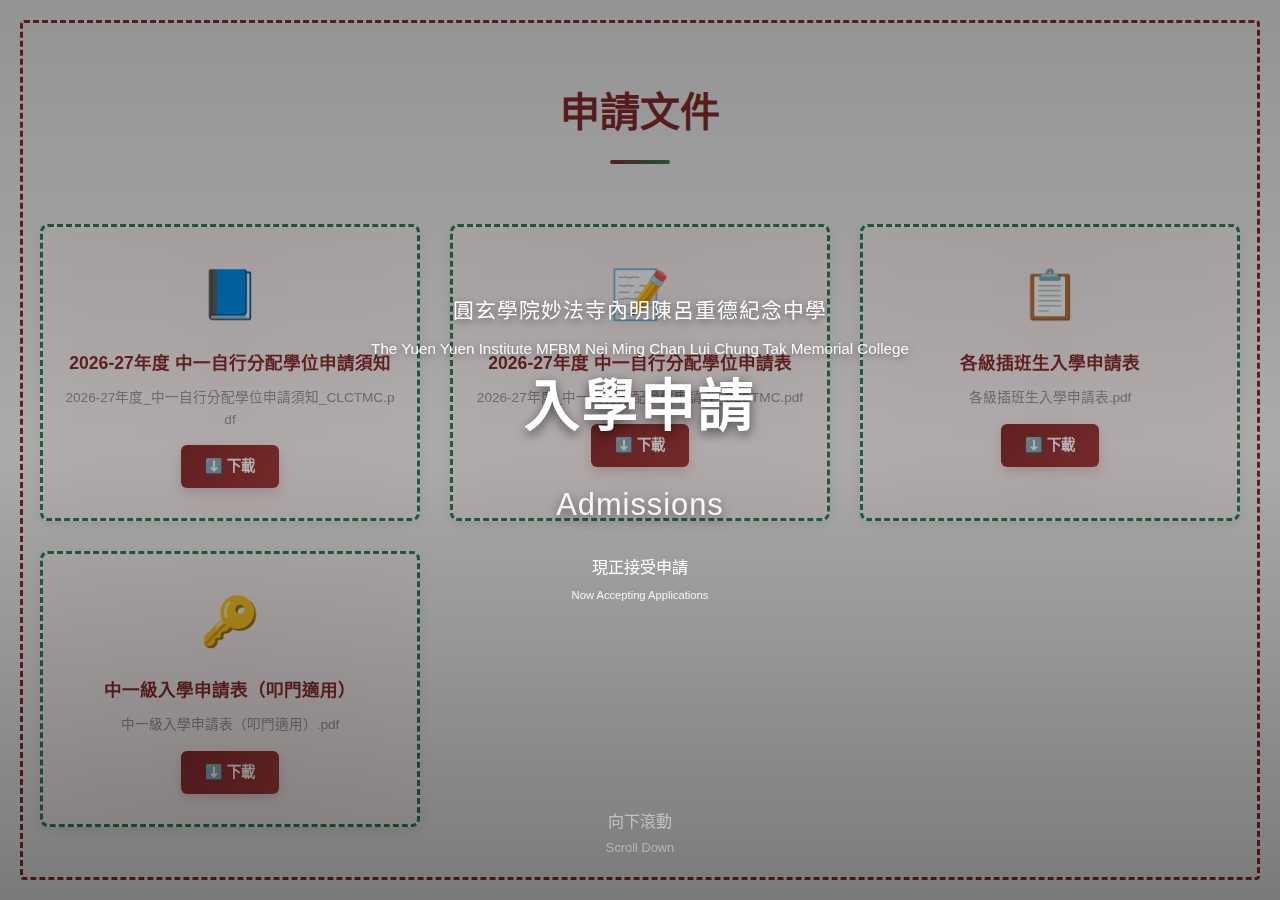
<file: index.html>
<!DOCTYPE html>
<html lang="zh-TW">
<head>
    <meta charset="UTF-8">
    <meta name="viewport" content="width=device-width, initial-scale=1.0, maximum-scale=1.0, user-scalable=no">
    <title>入學申請 - 圓玄學院妙法寺內明陳呂重德紀念中學</title>
    <style>
        /* ============================================
           配置區 - 管理員在此修改
           ============================================ */
        :root {
            /* 影片配置 */
            --video-type: 'youtube'; /* 改為 'local' 使用本地 MP4 */
            --youtube-id: 'g1iS7v_XPu0'; /* 只留 YouTube 影片 ID（無完整 URL） */
            --local-video-path: '學校介紹影片幻燈片.mp4'; /* 本地影片路徑（放同目錄） */
            
            /* 品牌顏色 */
            --primary-red: #8B2E2E;
            --primary-green: #2D8659;
            --accent-pink: #E8A3A3;
            --text-dark: #333;
            --text-light: #fff;
            --bg-light: #f5f5f5;
        }

        /* ============================================
           全域樣式（保持原樣）
           ============================================ */
        * {
            margin: 0;
            padding: 0;
            box-sizing: border-box;
        }

        html {
            scroll-behavior: smooth;
        }

        body {
            font-family: -apple-system, BlinkMacSystemFont, 'Segoe UI', 'Microsoft YaHei', sans-serif;
            color: var(--text-dark);
            background-color: var(--bg-light);
            line-height: 1.6;
            overflow-x: hidden;
        }

        /* ============================================
           首屏 - 全螢幕背景影片區（保持原樣）
           ============================================ */
        .hero-section {
            position: relative;
            width: 100%;
            height: 100vh;
            overflow: hidden;
            background-color: #000;
            animation: fadeIn 0.8s ease-out;
        }

        /* 影片容器 */
        .video-container {
            position: absolute;
            top: 0;
            left: 0;
            width: 100%;
            height: 100%;
            z-index: 1;
        }

        .video-container video,
        .video-container iframe {
            position:absolute;
            top:50%; left:50%;
            width:100vw;
            height:100vh;
            min-width:177.78vh;     /* 16:9 比例關鍵 */
            min-height:56.25vw;         /* 16:9 比例關鍵 */
            transform:translate(-50%,-50%);
            pointer-events:none;
        }

        /* 虛線邊框 */
        .video-container::before {
            content: '';
            position: absolute;
            top: 20px;
            left: 20px;
            right: 20px;
            bottom: 20px;
            border: 3px dashed var(--primary-red);
            z-index: 2;
            pointer-events: none;
            border-radius: 4px;
        }

        /* 半透明覆蓋層 */
        .video-overlay {
            position: absolute;
            top: 0;
            left: 0;
            width: 100%;
            height: 100%;
            background: linear-gradient(180deg, rgba(0,0,0,0.4) 0%, rgba(0,0,0,0.3) 50%, rgba(0,0,0,0.5) 100%);
            z-index: 2;
        }

        /* 內容層 */
        .hero-content {
            position: absolute;
            top: 0;
            left: 0;
            width: 100%;
            height: 100%;
            display: flex;
            flex-direction: column;
            justify-content: center;
            align-items: center;
            text-align: center;
            z-index: 3;
            color: var(--text-light);
            animation: slideUp 0.8s ease-out 0.2s both;
        }

        .hero-content-modern .subtitle {
            font-size: 1.4rem;
            font-weight: 300;
            opacity: 0.95;
            animation: fadeUp 1.2s ease-out 0.3s both;
        }

        .scroll-hint {
            position: absolute;
            bottom: 40px;
            left: 50%;
            transform: translateX(-50%);
            color: rgba(255,255,255,0.5);
            animation: bounce 2s infinite;
        }

        .hero-content h1 {
            font-size: 3.5rem;
            font-weight: 700;
            margin-bottom: 15px;
            text-shadow: 0 4px 12px rgba(0, 0, 0, 0.6);
            letter-spacing: 2px;
        }

        .hero-content .school-name {
            font-size: 1.3rem;
            font-weight: 500;
            margin-bottom: 10px;
            text-shadow: 0 2px 8px rgba(0, 0, 0, 0.5);
            letter-spacing: 1px;
        }

        .hero-content .school-name-en {
            font-size: 0.95rem;
            font-weight: 400;
            opacity: 0.95;
            text-shadow: 0 2px 8px rgba(0, 0, 0, 0.5);
        }

        /* ============================================
           動畫（保持原樣）
           ============================================ */
        @keyframes fadeIn {
            from { opacity: 0; }
            to { opacity: 1; }
        }

        @keyframes slideUp {
            from { opacity: 0; transform: translateY(30px); }
            to { opacity: 1; transform: translateY(0); }
        }

        @keyframes slideInCard {
            from { opacity: 0; transform: translateY(20px); }
            to { opacity: 1; transform: translateY(0); }
        }

        @keyframes float {
            0%, 100% { transform: translateY(0px); }
            50% { transform: translateY(-8px); }
        }

        /* ============================================
           PDF 文件區（保持原樣）
           ============================================ */
        .documents-section {
            width: 100%;
            padding: 80px 40px;
            background-color: var(--bg-light);
            animation: fadeIn 0.8s ease-out 0.4s both;
        }

        .documents-container {
            max-width: 1200px;
            margin: 0 auto;
        }

        .section-title {
            font-size: 2.5rem;
            font-weight: 700;
            color: var(--primary-red);
            margin-bottom: 60px;
            text-align: center;
            position: relative;
            padding-bottom: 20px;
        }

        .section-title::after {
            content: '';
            position: absolute;
            bottom: 0;
            left: 50%;
            transform: translateX(-50%);
            width: 60px;
            height: 4px;
            background: linear-gradient(90deg, var(--primary-red), var(--primary-green));
            border-radius: 2px;
        }

        .pdf-grid {
            display: grid;
            grid-template-columns: repeat(auto-fit, minmax(280px, 1fr));
            gap: 30px;
            margin-bottom: 40px;
        }

        .pdf-card {
            background: white;
            border: 3px dashed var(--primary-green);
            border-radius: 8px;
            padding: 30px 20px;
            text-align: center;
            cursor: pointer;
            transition: all 0.4s cubic-bezier(0.34, 1.56, 0.64, 1);
            box-shadow: 0 4px 12px rgba(0, 0, 0, 0.08);
            animation: slideInCard 0.6s ease-out both;
            position: relative;
            overflow: hidden;
        }

        .pdf-card:nth-child(1) { animation-delay: 0.5s; }
        .pdf-card:nth-child(2) { animation-delay: 0.55s; }
        .pdf-card:nth-child(3) { animation-delay: 0.6s; }
        .pdf-card:nth-child(4) { animation-delay: 0.65s; }
        .pdf-card:nth-child(5) { animation-delay: 0.7s; }
        .pdf-card:nth-child(6) { animation-delay: 0.75s; }
        .pdf-card:nth-child(7) { animation-delay: 0.8s; }

        .pdf-card::before {
            content: '';
            position: absolute;
            top: -50%;
            left: -50%;
            width: 200%;
            height: 200%;
            background: linear-gradient(45deg, transparent, rgba(232, 163, 163, 0.15), transparent);
            transform: rotate(45deg);
            animation: shimmer 3s infinite;
        }

        @keyframes shimmer {
            0% { transform: translateX(-100%) translateY(-100%) rotate(45deg); }
            100% { transform: translateX(100%) translateY(100%) rotate(45deg); }
        }

        .pdf-card:hover {
            border-color: var(--primary-red);
            transform: translateY(-12px);
            box-shadow: 0 12px 28px rgba(139, 46, 46, 0.15);
        }

        .pdf-icon {
            font-size: 3rem;
            margin-bottom: 15px;
            position: relative;
            z-index: 1;
            animation: float 3s ease-in-out infinite;
        }

        .pdf-card:nth-child(2) .pdf-icon { animation-delay: 0.2s; }
        .pdf-card:nth-child(3) .pdf-icon { animation-delay: 0.4s; }
        .pdf-card:nth-child(4) .pdf-icon { animation-delay: 0.6s; }
        .pdf-card:nth-child(5) .pdf-icon { animation-delay: 0.8s; }
        .pdf-card:nth-child(6) .pdf-icon { animation-delay: 1s; }
        .pdf-card:nth-child(7) .pdf-icon { animation-delay: 1.2s; }

        .pdf-name {
            font-size: 1.1rem;
            font-weight: 700;
            color: var(--primary-red);
            margin-bottom: 10px;
            position: relative;
            z-index: 1;
        }

        .pdf-filename {
            font-size: 0.85rem;
            color: #999;
            margin-bottom: 15px;
            position: relative;
            z-index: 1;
            word-break: break-all;
            min-height: 20px;
        }

        .download-btn {
            padding: 10px 24px;
            background: linear-gradient(135deg, var(--primary-red) 0%, #A83C3C 100%);
            color: white;
            border: none;
            border-radius: 6px;
            font-weight: 700;
            font-size: 0.9rem;
            cursor: pointer;
            transition: all 0.3s ease;
            position: relative;
            z-index: 1;
            box-shadow: 0 4px 12px rgba(139, 46, 46, 0.2);
            text-decoration: none;
            display: inline-block;
        }

        .download-btn:hover {
            transform: translateY(-2px);
            box-shadow: 0 6px 16px rgba(139, 46, 46, 0.3);
            background: linear-gradient(135deg, #A83C3C 0%, var(--primary-red) 100%);
        }

        .download-btn:active {
            transform: translateY(0);
        }

        /* ============================================
           頁腳（保持原樣）
           ============================================ */
        footer {
            background: linear-gradient(90deg, var(--primary-red) 0%, #A83C3C 100%);
            color: white;
            text-align: center;
            padding: 40px 20px;
            border-top: 4px solid var(--primary-green);
        }

        footer p {
            margin: 8px 0;
            font-size: 0.95rem;
        }

        footer .school-name-footer {
            font-weight: 700;
            font-size: 1.1rem;
            margin-bottom: 5px;
        }

        footer .school-name-en-footer {
            font-size: 0.85rem;
            opacity: 0.95;
            margin-bottom: 10px;
        }

        footer .copyright {
            font-size: 0.8rem;
            opacity: 0.85;
            margin-top: 15px;
            padding-top: 15px;
            border-top: 1px solid rgba(255, 255, 255, 0.2);
        }

        /* ============================================
           響應式設計（保持原樣）
           ============================================ */
        @media (max-width: 1023px) {
            .hero-section { height: 80vh; }
            .hero-content h1 { font-size: 2.5rem; }
            .hero-content .school-name { font-size: 1.1rem; }
            .section-title { font-size: 2rem; }
            .documents-section { padding: 60px 30px; }
            .pdf-grid { gap: 25px; }
        }

        @media (max-width: 767px) {
            .hero-section { height: 60vh; }
            .hero-content h1 { font-size: 1.8rem; }
            .hero-content .school-name { font-size: 0.95rem; }
            .hero-content .school-name-en { font-size: 0.8rem; }
            .section-title { font-size: 1.5rem; margin-bottom: 40px; }
            .documents-section { padding: 40px 20px; }
            .pdf-grid { grid-template-columns: 1fr; gap: 20px; }
            .pdf-card { padding: 25px 15px; }
            .pdf-icon { font-size: 2.5rem; }
            .pdf-name { font-size: 1rem; }
            .download-btn { padding: 8px 20px; font-size: 0.85rem; }
            footer p { font-size: 0.9rem; }
        }

        @media (max-width: 480px) {
            .hero-section { height: 50vh; }
            .hero-content h1 { font-size: 1.4rem; }
            .hero-content .school-name { font-size: 0.85rem; }
            .hero-content .school-name-en { font-size: 0.7rem; }
            .section-title { font-size: 1.2rem; margin-bottom: 30px; }
            .documents-section { padding: 30px 15px; }
            .pdf-card { padding: 20px 12px; }
            .pdf-icon { font-size: 2rem; }
            .pdf-name { font-size: 0.9rem; }
            .pdf-filename { font-size: 0.75rem; }
            .download-btn { padding: 7px 16px; font-size: 0.8rem; }
        }
    </style>
</head>
<body>
    <!-- ============================================
         首屏 - 全螢幕背景影片區
         ============================================ -->
    <section class="hero-section" id="heroSection">
        <div class="video-container" id="videoContainer"></div>
        <div class="video-overlay"></div>
    <div class="hero-content">
    <div class="school-name">圓玄學院妙法寺內明陳呂重德紀念中學</div>
    <div class="school-name-en">The Yuen Yuen Institute MFBM Nei Ming Chan Lui Chung Tak Memorial College</div>
    
    <h1 class="mb-4">入學申請 <br><span style="font-size:0.55em; font-weight:400; opacity:0.9; letter-spacing:1px;">Admissions</span></h1>
    
    <p class="subtitle">
        現正接受申請<br>
        <span style="font-size:0.7em; opacity:0.9;">Now Accepting Applications</span>
    </p>

    <div class="scroll-hint">
        <span class="text-sm tracking-widest">向下滾動</span><br>
        <span style="font-size:0.8em; opacity:0.8;">Scroll Down</span><br>
        <i data-lucide="chevron-down" class="w-6 h-6 mt-2"></i>
    </div>
</div>

    <!-- ============================================
         PDF 文件區
         ============================================ -->
    <section class="documents-section">
        <div class="documents-container">
            <h2 class="section-title">申請文件</h2>
            <div class="pdf-grid" id="pdfGrid"></div>
        </div>
    </section>

    <!-- ============================================
         頁腳
         ============================================ -->
    <footer>
        <div class="school-name-footer">圓玄學院妙法寺內明陳呂重德紀念中學</div>
        <div class="school-name-en-footer">The Yuen Yuen Institute MFBM Nei Ming Chan Lui Chung Tak Memorial College</div>
        <div class="copyright">© 2025 All Rights Reserved</div>
    </footer>

    <script>

        /* ==================== PDF 檔案清單（中英雙語版） ==================== */
const pdfFiles = [
    { 
        name: '2026-27年度 中一自行分配學位申請須知', 
        en: 'Guidelines for S.1 Discretionary Places Application 2026-27',
        filename: '2026-27年度_中一自行分配學位申請須知_CLCTMC.pdf', 
        icon: '📘' 
    },
    { 
        name: '2026-27年度 中一自行分配學位申請表', 
        en: 'Application Form for S.1 Discretionary Places 2026-27',
        filename: '2026-27年度_中一自行分配學位申請表_CLCTMC.pdf', 
        icon: '📝' 
    },
    { 
        name: '各級插班生入學申請表', 
        en: 'Application Form for Admission to All Levels',
        filename: '各級插班生入學申請表.pdf', 
        icon: '📋' 
    },
    { 
        name: '中一級入學申請表（叩門適用）', 
        en: 'Application Form for S.1 (Knock-on Admission)',
        filename: '中一級入學申請表（叩門適用）.pdf', 
        icon: '🔑' 
    }
];

/* ==================== PDF 卡片生成（自動顯示中英雙語） ==================== */
function initializePdfCards() {
    const grid = document.getElementById('pdfGrid');
    pdfFiles.forEach(pdf => {
        grid.innerHTML += `
            <div class="pdf-card">
                <div class="pdf-icon">${pdf.icon}</div>
                <div class="pdf-name">${pdf.name}</div>
                <div style="font-size:0.88rem; color:#666; margin:8px 0 12px; line-height:1.4;">
                    ${pdf.en}
                </div>
                <div class="pdf-filename">${pdf.filename}</div>
                <a href="${pdf.filename}" download class="download-btn">Download 下載</a>
            </div>`;
    });
}

        /* ============================================
           影片初始化 - 優化版 YouTube（50-70% 成功率）
           ============================================ */
        function initializeVideo() {
            const videoContainer = document.getElementById('videoContainer');
            
            // ===== 管理員配置（切換用） =====
            const useYoutube = true;  // 改 false 用本地 MP4（100% 成功）
            const youtubeId = 'g1iS7v_XPu0';  // 你的 YouTube ID
            const localVideoPath = '學校介紹影片幻燈片.mp4';  // 本地檔案名
            // =================================

            if (useYoutube && youtubeId) {
                // YouTube 優化版：官方參數 + 強制靜音
                const iframe = document.createElement('iframe');
                const embedUrl = `https://www.youtube.com/embed/${youtubeId}?autoplay=1&mute=1&loop=1&playlist=${youtubeId}&controls=0&rel=0`;
                
                iframe.src = embedUrl;
                iframe.allow = 'autoplay; encrypted-media; picture-in-picture; fullscreen';  // 2025 必備權限
                iframe.allowFullscreen = true;
                iframe.frameBorder = '0';
                iframe.title = '學校宣傳影片';
                
                // 載入後強制靜音（保險起見）
                iframe.onload = function() {
                    // 注意：iframe 內無法直接呼叫 JS mute（跨域限制），但 mute=1 已足夠
                    console.log('YouTube 載入完成，嘗試自動播放（靜音）');
                };
                
                videoContainer.appendChild(iframe);
                
                // 偵測自動播放失敗（fallback 提示）
                setTimeout(() => {
                    if (iframe && iframe.contentWindow && iframe.contentWindow.postMessage) {
                        // 無法直接偵測，但若黑屏，用戶可手動點擊
                        console.log('若未自動播放，請點擊畫面啟動');
                    }
                }, 3000);
            } else {
                // 本地 MP4 後備（100% 成功，推薦如果 YouTube 常失敗）
                const video = document.createElement('video');
                video.autoplay = true;
                video.muted = true;
                video.loop = true;
                video.playsinline = true;
                video.preload = 'auto';
                
                const source = document.createElement('source');
                source.src = localVideoPath;
                source.type = 'video/mp4';
                video.appendChild(source);
                
                videoContainer.appendChild(video);
                
                video.play().catch(e => {
                    console.log('自動播放被擋：', e.message, '（請點擊頁面）');
                });
            }
        }

        /* ============================================
           PDF 卡片生成（保持原樣）
           ============================================ */
        function initializePdfCards() {
            const pdfGrid = document.getElementById('pdfGrid');
            pdfGrid.innerHTML = '';

            pdfFiles.forEach((pdf) => {
                const card = document.createElement('div');
                card.className = 'pdf-card';

                const icon = document.createElement('div');
                icon.className = 'pdf-icon';
                icon.textContent = pdf.icon;

                const name = document.createElement('div');
                name.className = 'pdf-name';
                name.textContent = pdf.name;

                const filename = document.createElement('div');
                filename.className = 'pdf-filename';
                filename.textContent = pdf.filename;

                const button = document.createElement('a');
                button.className = 'download-btn';
                button.href = pdf.filename;
                button.download = pdf.filename;
                button.textContent = '⬇️ 下載';

                card.appendChild(icon);
                card.appendChild(name);
                card.appendChild(filename);
                card.appendChild(button);

                pdfGrid.appendChild(card);
            });
        }

        /* ============================================
           頁面初始化
           ============================================ */
        document.addEventListener('DOMContentLoaded', function() {
            initializeVideo();
            initializePdfCards();
        });

        /* ============================================
           平滑滾動支援（保持原樣）
           ============================================ */
        document.querySelectorAll('a[href^="#"]').forEach(anchor => {
            anchor.addEventListener('click', function (e) {
                e.preventDefault();
                const target = document.querySelector(this.getAttribute('href'));
                if (target) {
                    target.scrollIntoView({ behavior: 'smooth' });
                }
            });
        });
    </script>
</body>
</html>
</file>
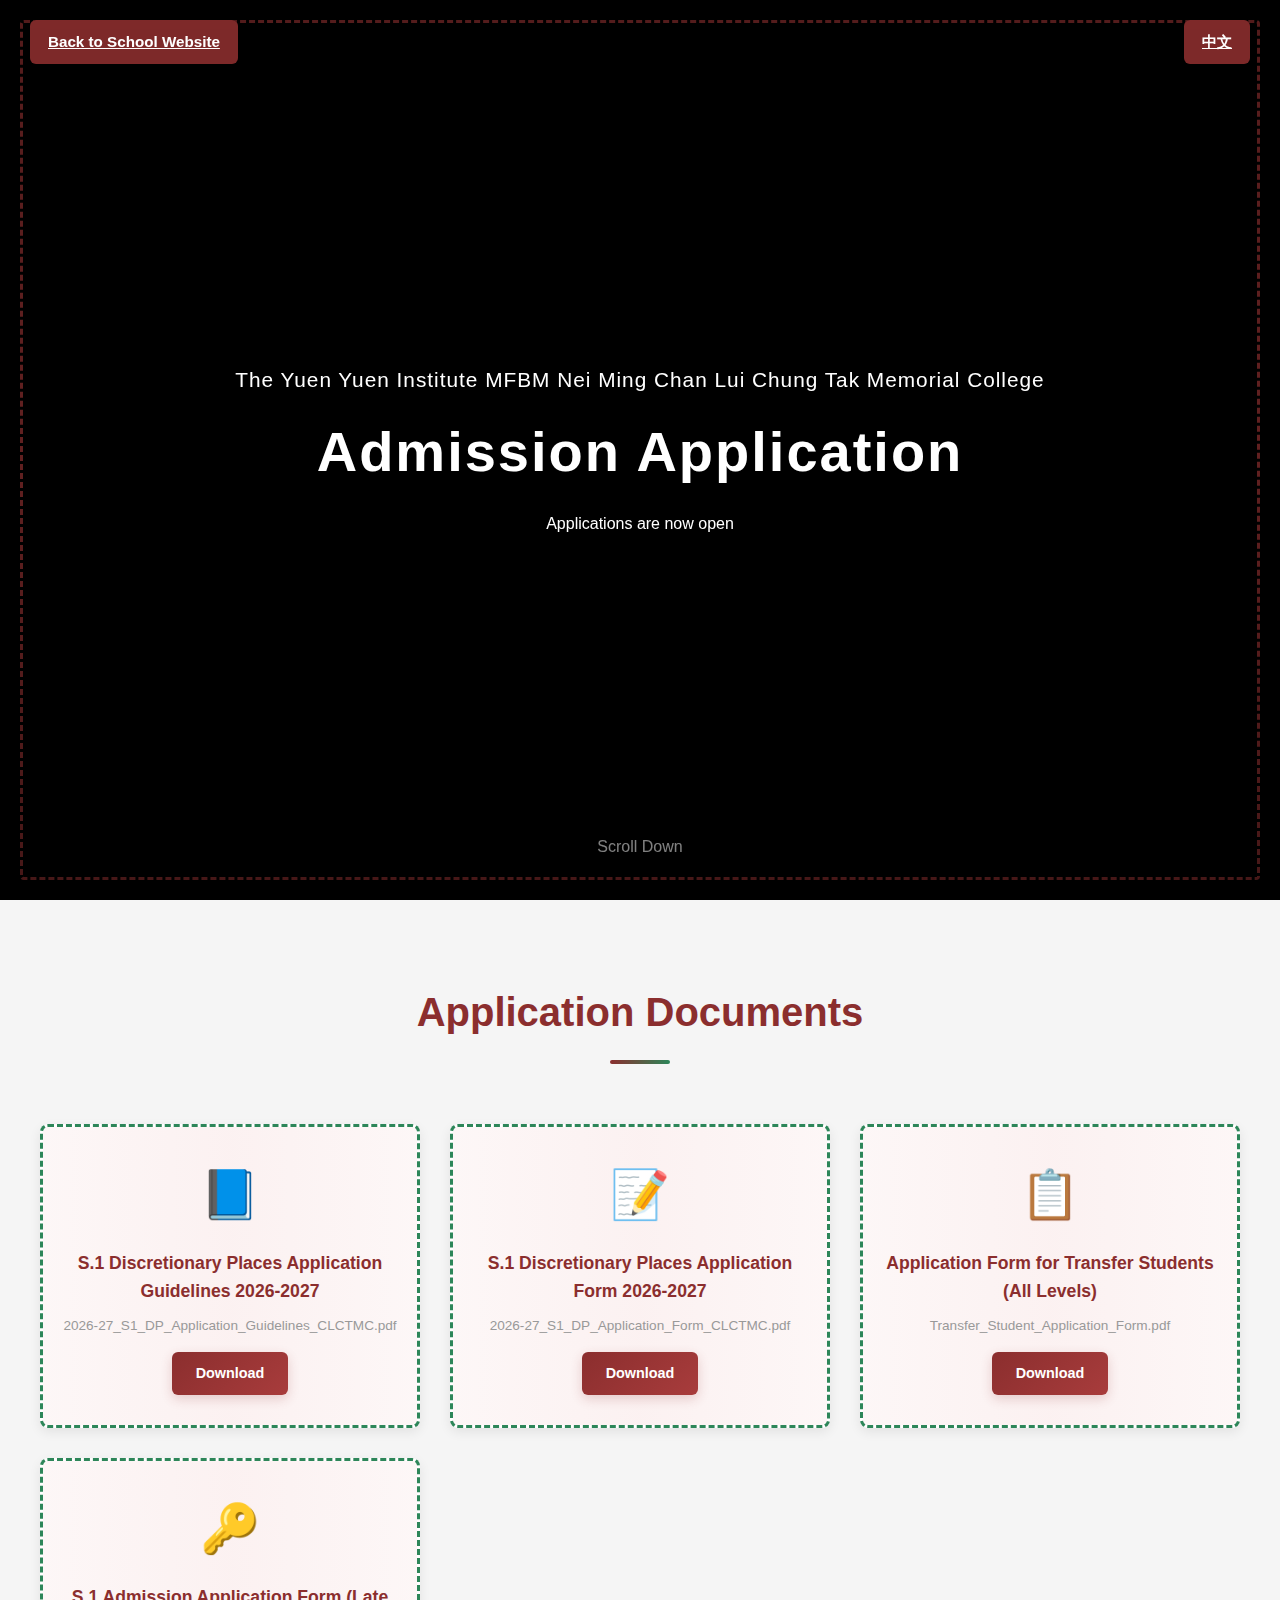
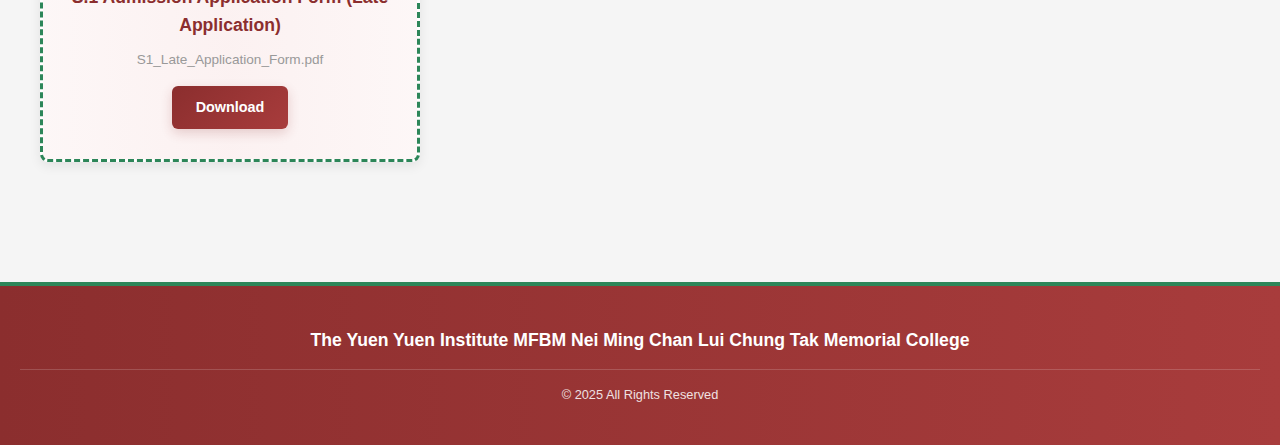
<file: index2.html>
<!DOCTYPE html>
<html lang="en">
<head>
    <meta charset="UTF-8">
    <meta name="viewport" content="width=device-width, initial-scale=1.0, maximum-scale=1.0, user-scalable=no">
    <title>Admission Application - The Yuen Yuen Institute MFBM Nei Ming Chan Lui Chung Tak Memorial College</title>
    <style>
        /* ============================================
           配置區 - 管理員在此修改
           ============================================ */
        :root {
            /* 影片配置 */
            --video-type: 'youtube'; /* 改為 'local' 使用本地 MP4 */
            --youtube-id: 'g1iS7v_XPu0'; /* 只留 YouTube 影片 ID（無完整 URL） */
            --local-video-path: '學校介紹影片幻燈片.mp4'; /* 本地影片路徑（放同目錄） */
            
            /* 品牌顏色 */
            --primary-red: #8B2E2E;
            --primary-green: #2D8659;
            --accent-pink: #E8A3A3;
            --text-dark: #333;
            --text-light: #fff;
            --bg-light: #f5f5f5;
        }

        /* ============================================
           全域樣式（保持原樣）
           ============================================ */
        * {
            margin: 0;
            padding: 0;
            box-sizing: border-box;
        }

        html {
            scroll-behavior: smooth;
        }

        body {
            font-family: -apple-system, BlinkMacSystemFont, 'Segoe UI', 'Microsoft YaHei', sans-serif;
            color: var(--text-dark);
            background-color: var(--bg-light);
            line-height: 1.6;
            overflow-x: hidden;
        }
        /* ============== 返回按鈕 & 語言切換按鈕 ============== */
        .header-controls {
            position: fixed;
            top: 20px;
            width: 100%;
            display: flex;
            justify-content: space-between;
            padding: 0 30px;
            z-index: 1000;
            pointer-events: none;
        }
        .back-btn, .lang-toggle {
            pointer-events: all;
            padding: 10px 18px;
            background: rgba(139, 46, 46, 0.9);
            color: white;
            border: none;
            border-radius: 6px;
            font-size: 0.95rem;
            font-weight: 600;
            cursor: pointer;
            backdrop-filter: blur(8px);
            box-shadow: 0 4px 12px rgba(0,0,0,0.2);
            transition: all 0.3s ease;
            z-index: 1000;
        }
        .back-btn:hover, .lang-toggle:hover {
            background: var(--primary-red);
            transform: translateY(-2px);
        }
        @media (max-width: 767px) {
            .header-controls { padding: 0 15px; top: 15px; }
            .back-btn, .lang-toggle { padding: 8px 14px; font-size: 0.9rem; }
        }

        /* ============================================
           首屏 - 全螢幕背景影片區（保持原樣）
           ============================================ */

        .hero-section{
            position:relative;width:100%;height:100vh;overflow:hidden;background:#000;
        }
        .video-container{
            position:absolute;
            top:0; left:0; right:0; bottom:0;
            width:100%; height:100%;
        }
        .video-container video,
        .video-container iframe {
            position:absolute;
            top:50%; left:50%;
            width:100vw;
            height:100vh;
            min-width:177.78vh;     /* 16:9 比例關鍵 */
            min-height:56.25vw;         /* 16:9 比例關鍵 */
            transform:translate(-50%,-50%);
            pointer-events:none;    /* 防止點擊干擾 */
        }

        /* 虛線邊框 */
        .video-container::before {
            content: '';
            position: absolute;
            top: 20px;
            left: 20px;
            right: 20px;
            bottom: 20px;
            border: 3px dashed var(--primary-red);
            z-index: 2;
            pointer-events: none;
            border-radius: 4px;
        }

        /* 半透明覆蓋層 */
        .video-overlay {
            position: absolute;
            top: 0;
            left: 0;
            width: 100%;
            height: 100%;
            background: linear-gradient(180deg, rgba(0,0,0,0.4) 0%, rgba(0,0,0,0.3) 50%, rgba(0,0,0,0.5) 100%);
            z-index: 2;
        }

        /* 內容層 */
        .hero-content {
            position: absolute;
            top: 0;
            left: 0;
            width: 100%;
            height: 100%;
            display: flex;
            flex-direction: column;
            justify-content: center;
            align-items: center;
            text-align: center;
            z-index: 3;
            color: var(--text-light);
            animation: slideUp 0.8s ease-out 0.2s both;
        }

        .hero-content-modern .subtitle {
            font-size: 1.4rem;
            font-weight: 300;
            opacity: 0.95;
            animation: fadeUp 1.2s ease-out 0.3s both;
        }

        .scroll-hint {
            position: absolute;
            bottom: 40px;
            left: 50%;
            transform: translateX(-50%);
            color: rgba(255,255,255,0.5);
            animation: bounce 2s infinite;
        }

        .hero-content h1 {
            font-size: 3.5rem;
            font-weight: 700;
            margin-bottom: 15px;
            text-shadow: 0 4px 12px rgba(0, 0, 0, 0.6);
            letter-spacing: 2px;
        }

        .hero-content .school-name {
            font-size: 1.3rem;
            font-weight: 500;
            margin-bottom: 10px;
            text-shadow: 0 2px 8px rgba(0, 0, 0, 0.5);
            letter-spacing: 1px;
        }

        .hero-content .school-name-en {
            font-size: 0.95rem;
            font-weight: 400;
            opacity: 0.95;
            text-shadow: 0 2px 8px rgba(0, 0, 0, 0.5);
        }

        /* ============================================
           動畫（保持原樣）
           ============================================ */
        @keyframes fadeIn {
            from { opacity: 0; }
            to { opacity: 1; }
        }

        @keyframes slideUp {
            from { opacity: 0; transform: translateY(30px); }
            to { opacity: 1; transform: translateY(0); }
        }

        @keyframes slideInCard {
            from { opacity: 0; transform: translateY(20px); }
            to { opacity: 1; transform: translateY(0); }
        }

        @keyframes float {
            0%, 100% { transform: translateY(0px); }
            50% { transform: translateY(-8px); }
        }

        /* ============================================
           PDF 文件區（保持原樣）
           ============================================ */
        .documents-section {
            width: 100%;
            padding: 80px 40px;
            background-color: var(--bg-light);
            animation: fadeIn 0.8s ease-out 0.4s both;
        }

        .documents-container {
            max-width: 1200px;
            margin: 0 auto;
        }

        .section-title {
            font-size: 2.5rem;
            font-weight: 700;
            color: var(--primary-red);
            margin-bottom: 60px;
            text-align: center;
            position: relative;
            padding-bottom: 20px;
        }

        .section-title::after {
            content: '';
            position: absolute;
            bottom: 0;
            left: 50%;
            transform: translateX(-50%);
            width: 60px;
            height: 4px;
            background: linear-gradient(90deg, var(--primary-red), var(--primary-green));
            border-radius: 2px;
        }

        .pdf-grid {
            display: grid;
            grid-template-columns: repeat(auto-fit, minmax(280px, 1fr));
            gap: 30px;
            margin-bottom: 40px;
        }

        .pdf-card {
            background: white;
            border: 3px dashed var(--primary-green);
            border-radius: 8px;
            padding: 30px 20px;
            text-align: center;
            cursor: pointer;
            transition: all 0.4s cubic-bezier(0.34, 1.56, 0.64, 1);
            box-shadow: 0 4px 12px rgba(0, 0, 0, 0.08);
            animation: slideInCard 0.6s ease-out both;
            position: relative;
            overflow: hidden;
        }

        .pdf-card:nth-child(1) { animation-delay: 0.5s; }
        .pdf-card:nth-child(2) { animation-delay: 0.55s; }
        .pdf-card:nth-child(3) { animation-delay: 0.6s; }
        .pdf-card:nth-child(4) { animation-delay: 0.65s; }
        .pdf-card:nth-child(5) { animation-delay: 0.7s; }
        .pdf-card:nth-child(6) { animation-delay: 0.75s; }
        .pdf-card:nth-child(7) { animation-delay: 0.8s; }

        .pdf-card::before {
            content: '';
            position: absolute;
            top: -50%;
            left: -50%;
            width: 200%;
            height: 200%;
            background: linear-gradient(45deg, transparent, rgba(232, 163, 163, 0.15), transparent);
            transform: rotate(45deg);
            animation: shimmer 3s infinite;
        }

        @keyframes shimmer {
            0% { transform: translateX(-100%) translateY(-100%) rotate(45deg); }
            100% { transform: translateX(100%) translateY(100%) rotate(45deg); }
        }

        .pdf-card:hover {
            border-color: var(--primary-red);
            transform: translateY(-12px);
            box-shadow: 0 12px 28px rgba(139, 46, 46, 0.15);
        }

        .pdf-icon {
            font-size: 3rem;
            margin-bottom: 15px;
            position: relative;
            z-index: 1;
            animation: float 3s ease-in-out infinite;
        }

        .pdf-card:nth-child(2) .pdf-icon { animation-delay: 0.2s; }
        .pdf-card:nth-child(3) .pdf-icon { animation-delay: 0.4s; }
        .pdf-card:nth-child(4) .pdf-icon { animation-delay: 0.6s; }
        .pdf-card:nth-child(5) .pdf-icon { animation-delay: 0.8s; }
        .pdf-card:nth-child(6) .pdf-icon { animation-delay: 1s; }
        .pdf-card:nth-child(7) .pdf-icon { animation-delay: 1.2s; }

        .pdf-name {
            font-size: 1.1rem;
            font-weight: 700;
            color: var(--primary-red);
            margin-bottom: 10px;
            position: relative;
            z-index: 1;
        }

        .pdf-filename {
            font-size: 0.85rem;
            color: #999;
            margin-bottom: 15px;
            position: relative;
            z-index: 1;
            word-break: break-all;
            min-height: 20px;
        }

        .download-btn {
            padding: 10px 24px;
            background: linear-gradient(135deg, var(--primary-red) 0%, #A83C3C 100%);
            color: white;
            border: none;
            border-radius: 6px;
            font-weight: 700;
            font-size: 0.9rem;
            cursor: pointer;
            transition: all 0.3s ease;
            position: relative;
            z-index: 1;
            box-shadow: 0 4px 12px rgba(139, 46, 46, 0.2);
            text-decoration: none;
            display: inline-block;
        }

        .download-btn:hover {
            transform: translateY(-2px);
            box-shadow: 0 6px 16px rgba(139, 46, 46, 0.3);
            background: linear-gradient(135deg, #A83C3C 0%, var(--primary-red) 100%);
        }

        .download-btn:active {
            transform: translateY(0);
        }

        /* ============================================
           頁腳（保持原樣）
           ============================================ */
        footer {
            background: linear-gradient(90deg, var(--primary-red) 0%, #A83C3C 100%);
            color: white;
            text-align: center;
            padding: 40px 20px;
            border-top: 4px solid var(--primary-green);
        }

        footer p {
            margin: 8px 0;
            font-size: 0.95rem;
        }

        footer .school-name-footer {
            font-weight: 700;
            font-size: 1.1rem;
            margin-bottom: 5px;
        }

        footer .school-name-en-footer {
            font-size: 0.85rem;
            opacity: 0.95;
            margin-bottom: 10px;
        }

        footer .copyright {
            font-size: 0.8rem;
            opacity: 0.85;
            margin-top: 15px;
            padding-top: 15px;
            border-top: 1px solid rgba(255, 255, 255, 0.2);
        }

        /* ============================================
           響應式設計（保持原樣）
           ============================================ */
        @media (max-width: 1023px) {
            .hero-section { height: 80vh; }
            .hero-content h1 { font-size: 2.5rem; }
            .hero-content .school-name { font-size: 1.1rem; }
            .section-title { font-size: 2rem; }
            .documents-section { padding: 60px 30px; }
            .pdf-grid { gap: 25px; }
        }

        @media (max-width: 767px) {
            .hero-section { height: 60vh; }
            .hero-content h1 { font-size: 1.8rem; }
            .hero-content .school-name { font-size: 0.95rem; }
            .hero-content .school-name-en { font-size: 0.8rem; }
            .section-title { font-size: 1.5rem; margin-bottom: 40px; }
            .documents-section { padding: 40px 20px; }
            .pdf-grid { grid-template-columns: 1fr; gap: 20px; }
            .pdf-card { padding: 25px 15px; }
            .pdf-icon { font-size: 2.5rem; }
            .pdf-name { font-size: 1rem; }
            .download-btn { padding: 8px 20px; font-size: 0.85rem; }
            footer p { font-size: 0.9rem; }
        }

        @media (max-width: 480px) {
            .hero-section { height: 50vh; }
            .hero-content h1 { font-size: 1.4rem; }
            .hero-content .school-name { font-size: 0.85rem; }
            .hero-content .school-name-en { font-size: 0.7rem; }
            .section-title { font-size: 1.2rem; margin-bottom: 30px; }
            .documents-section { padding: 30px 15px; }
            .pdf-card { padding: 20px 12px; }
            .pdf-icon { font-size: 2rem; }
            .pdf-name { font-size: 0.9rem; }
            .pdf-filename { font-size: 0.75rem; }
            .download-btn { padding: 7px 16px; font-size: 0.8rem; }
        }
    </style>
</head>
<body>
    <!-- ============== 返回 & 語言切換按鈕 ============== -->
    <div class="header-controls">
        <a href="https://www.clctmc.edu.hk" class="back-btn" target="_blank">
            Back to School Website
        </a>
            <a href="index2.html" class="lang-toggle">中文</a>
    </div>

    <!-- ============================================
         首屏 - 全螢幕背景影片區
         ============================================ -->
    <section class="hero-section" id="heroSection">
        <div class="video-container" id="videoContainer"></div>
        <div class="video-overlay"></div>
        <div class="hero-content">
            <div class="school-name">The Yuen Yuen Institute MFBM Nei Ming Chan Lui Chung Tak Memorial College</div>
            <h1>Admission Application</h1>
            <p class="subtitle">Applications are now open</p>

            <div class="scroll-hint">
                <span class="text-sm tracking-widest">Scroll Down</span><br>
                <i data-lucide="chevron-down" class="w-6 h-6 mt-2"></i>
            </div>
        </div>
    </section>

    <!-- ============================================
         PDF 文件區
         ============================================ -->
    <section class="documents-section">
        <div class="documents-container">
            <h2 class="section-title">Application Documents</h2>
            <div class="pdf-grid" id="pdfGrid"></div>
        </div>
    </section>

    <!-- ============================================
         頁腳
         ============================================ -->
    <footer>
        <div class="school-name-footer">The Yuen Yuen Institute MFBM Nei Ming Chan Lui Chung Tak Memorial College</div>
        <div class="copyright">© 2025 All Rights Reserved</div>
    </footer>

    <script>
        /* ============================================
           配置區 - PDF 檔案清單（保持原樣）
           ============================================ */
        const pdfFiles = [
            { name: 'S.1 Discretionary Places Application Guidelines 2026-2027', filename: '2026-27_S1_DP_Application_Guidelines_CLCTMC.pdf', icon: '📘' },
            { name: 'S.1 Discretionary Places Application Form 2026-2027', filename: '2026-27_S1_DP_Application_Form_CLCTMC.pdf', icon: '📝' },
            { name: 'Application Form for Transfer Students (All Levels)', filename: 'Transfer_Student_Application_Form.pdf', icon: '📋' },
            { name: 'S.1 Admission Application Form (Late Application)', filename: 'S1_Late_Application_Form.pdf', icon: '🔑' }
        ];

  /* ============================================
           影片初始化 - 優化版 YouTube（50-70% 成功率）
           ============================================ */
        function initializeVideo() {
            const videoContainer = document.getElementById('videoContainer');
            
            // ===== 管理員配置（切換用） =====
            const useYoutube = true;  // 改 false 用本地 MP4（100% 成功）
            const youtubeId = 'g1iS7v_XPu0';  // 你的 YouTube ID
            const localVideoPath = '學校介紹影片幻燈片.mp4';  // 本地檔案名
            // =================================

            if (useYoutube && youtubeId) {
                // YouTube 優化版：官方參數 + 強制靜音
                const iframe = document.createElement('iframe');
                const embedUrl = `https://www.youtube.com/embed/${youtubeId}?autoplay=1&mute=1&loop=1&playlist=${youtubeId}&controls=0&rel=0`;
                
                iframe.src = embedUrl;
                iframe.allow = 'autoplay; encrypted-media; picture-in-picture; fullscreen';  // 2025 必備權限
                iframe.allowFullscreen = true;
                iframe.frameBorder = '0';
                iframe.title = '學校宣傳影片';
                
                // 載入後強制靜音（保險起見）
                iframe.onload = function() {
                    // 注意：iframe 內無法直接呼叫 JS mute（跨域限制），但 mute=1 已足夠
                    console.log('YouTube 載入完成，嘗試自動播放（靜音）');
                };
                
                videoContainer.appendChild(iframe);
                
                // 偵測自動播放失敗（fallback 提示）
                setTimeout(() => {
                    if (iframe && iframe.contentWindow && iframe.contentWindow.postMessage) {
                        // 無法直接偵測，但若黑屏，用戶可手動點擊
                        console.log('若未自動播放，請點擊畫面啟動');
                    }
                }, 3000);
            } else {
                // 本地 MP4 後備（100% 成功，推薦如果 YouTube 常失敗）
                const video = document.createElement('video');
                video.autoplay = true;
                video.muted = true;
                video.loop = true;
                video.playsinline = true;
                video.preload = 'auto';
                
                const source = document.createElement('source');
                source.src = localVideoPath;
                source.type = 'video/mp4';
                video.appendChild(source);
                
                videoContainer.appendChild(video);
                
                video.play().catch(e => {
                    console.log('自動播放被擋：', e.message, '（請點擊頁面）');
                });
            }
        }
        /* ============================================
           PDF 卡片生成（保持原樣）
           ============================================ */
        function initializePdfCards() {
            const pdfGrid = document.getElementById('pdfGrid');
            pdfGrid.innerHTML = '';

            pdfFiles.forEach((pdf) => {
                const card = document.createElement('div');
                card.className = 'pdf-card';

                const icon = document.createElement('div');
                icon.className = 'pdf-icon';
                icon.textContent = pdf.icon;

                const name = document.createElement('div');
                name.className = 'pdf-name';
                name.textContent = pdf.name;

                const filename = document.createElement('div');
                filename.className = 'pdf-filename';
                filename.textContent = pdf.filename;

                const button = document.createElement('a');
                button.className = 'download-btn';
                button.href = pdf.filename;
                button.download = pdf.filename;
                button.textContent = 'Download';

                card.appendChild(icon);
                card.appendChild(name);
                card.appendChild(filename);
                card.appendChild(button);
                pdfGrid.appendChild(card);
            });
        }

        /* ============================================
           頁面初始化
           ============================================ */
        document.addEventListener('DOMContentLoaded', function() {
            initializeVideo();
            initializePdfCards();
        });
         /* ============================================
           平滑滾動支援（保持原樣）
           ============================================ */
        document.querySelectorAll('a[href^="#"]').forEach(anchor => {
            anchor.addEventListener('click', function (e) {
                e.preventDefault();
                const target = document.querySelector(this.getAttribute('href'));
                if (target) {
                    target.scrollIntoView({ behavior: 'smooth' });
                }
            });
        });
    </script>
</body>
</html>
</file>
